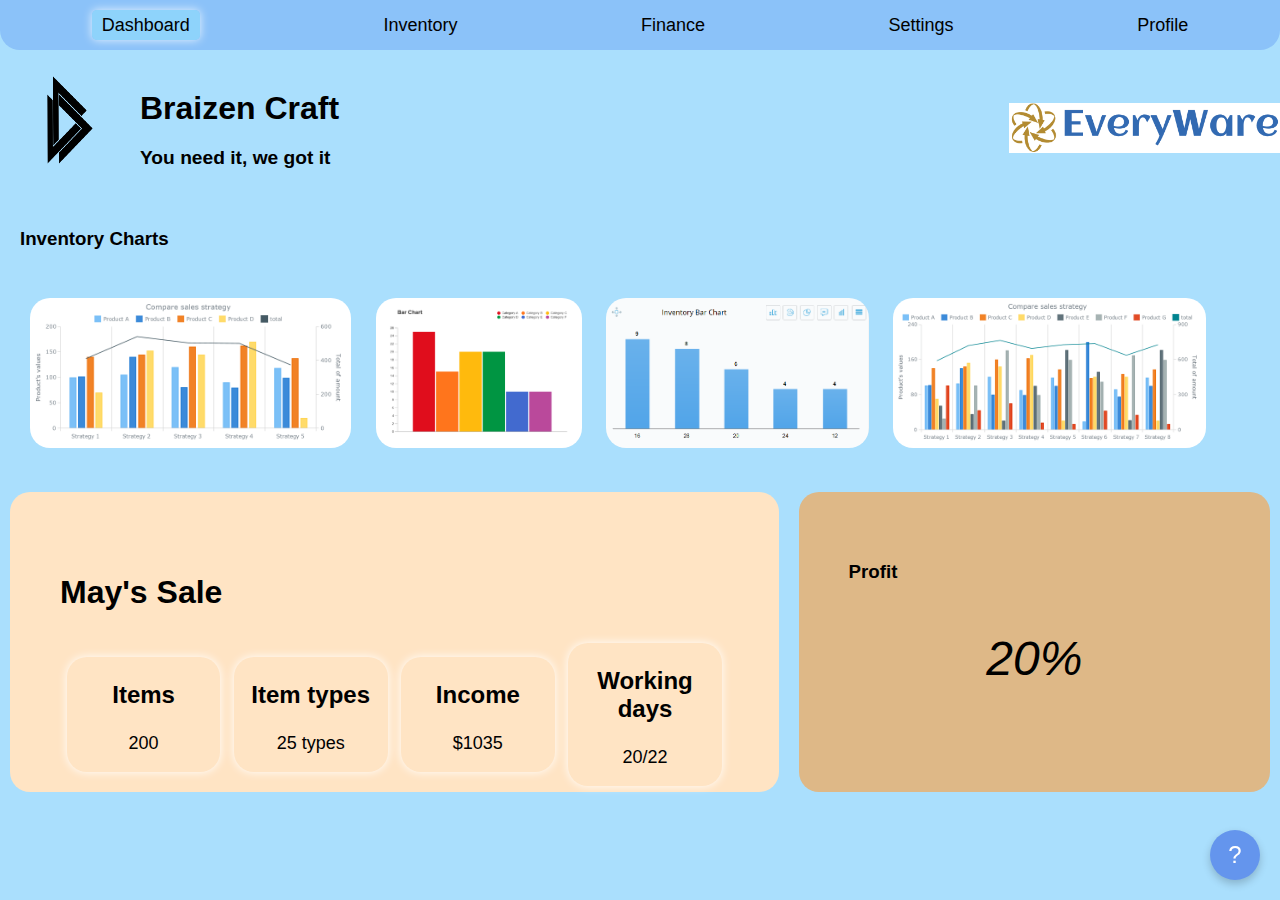
<file: index.html>
<!DOCTYPE html>
<html lang="en">
<head>
    <meta charset="UTF-8">
    <meta name="viewport" content="width=device-width, initial-scale=1.0">
    <title>EveryWare</title>
    <link rel="stylesheet" href="Dashboard.css">
    <script src="https://code.jquery.com/jquery-3.6.0.min.js"></script>
</head>
<body>
<nav>
    <div><a id="onpage" href="index.html">Dashboard</a></div>
    <div><a href="Inventory.html">Inventory</a></div>
    <div><a href="Finance.html">Finance</a></div>
    <div><a href="Settings.html">Settings</a></div>
    <div><a href="Profile.html">Profile</a></div>
</nav>

<section>
    <div class="header">
        <div class="company-logo">
            <img class="logo-img" src="Asset/braizen-logo.png" alt="company's logo">
            <div>
                <h1>Braizen Craft</h1>
                <h5>You need it, we got it</h6>
            </div>
        </div>

        <div>
            <img class="everyware" src="Asset/everyware.png" alt="rebrand">
        </div>

    </div>
    

    <h3 class="title">Inventory Charts</h3>
    <div class="chart-category">
        <img data-enlargable class="chart" src="Asset/charts/chart1.png" alt="">
        <img data-enlargable class="chart" src="Asset/charts/chart2.png" alt="">
        <img data-enlargable class="chart" src="Asset/charts/chart3.png" alt="">
        <img data-enlargable class="chart" src="Asset/charts/chart4.png" alt="">
    </div>

    

    <div class="bottom">
        <div class="sale">
            <p class="sale-title">May's Sale</p>
            <div class="sale-content">
                <div class="sale-overview">
                    <p class="atas">Items</p>
                    <p class="bawah">200</p>
                </div>
                <div class="sale-overview">
                    <p class="atas">Item types</p>
                    <p class="bawah">25 types</p>
                </div>
                <div class="sale-overview">
                    <p class="atas">Income</p>
                    <p class="bawah">$1035</p>
                </div>
                <div class="sale-overview">
                    <p class="atas">Working days</p>
                    <p class="bawah">20/22</p>
                </div>
            </div>
        </div>

        <div class="profit">
            <h3>Profit</h3>
            <p>20%</p>
        </div>
    </div>

    <div id="faq_button" onclick="alert('To Guide Book')">?</div>

</section>
    
</body>
<script src="Dashboard.js"></script>
</html>
</file>
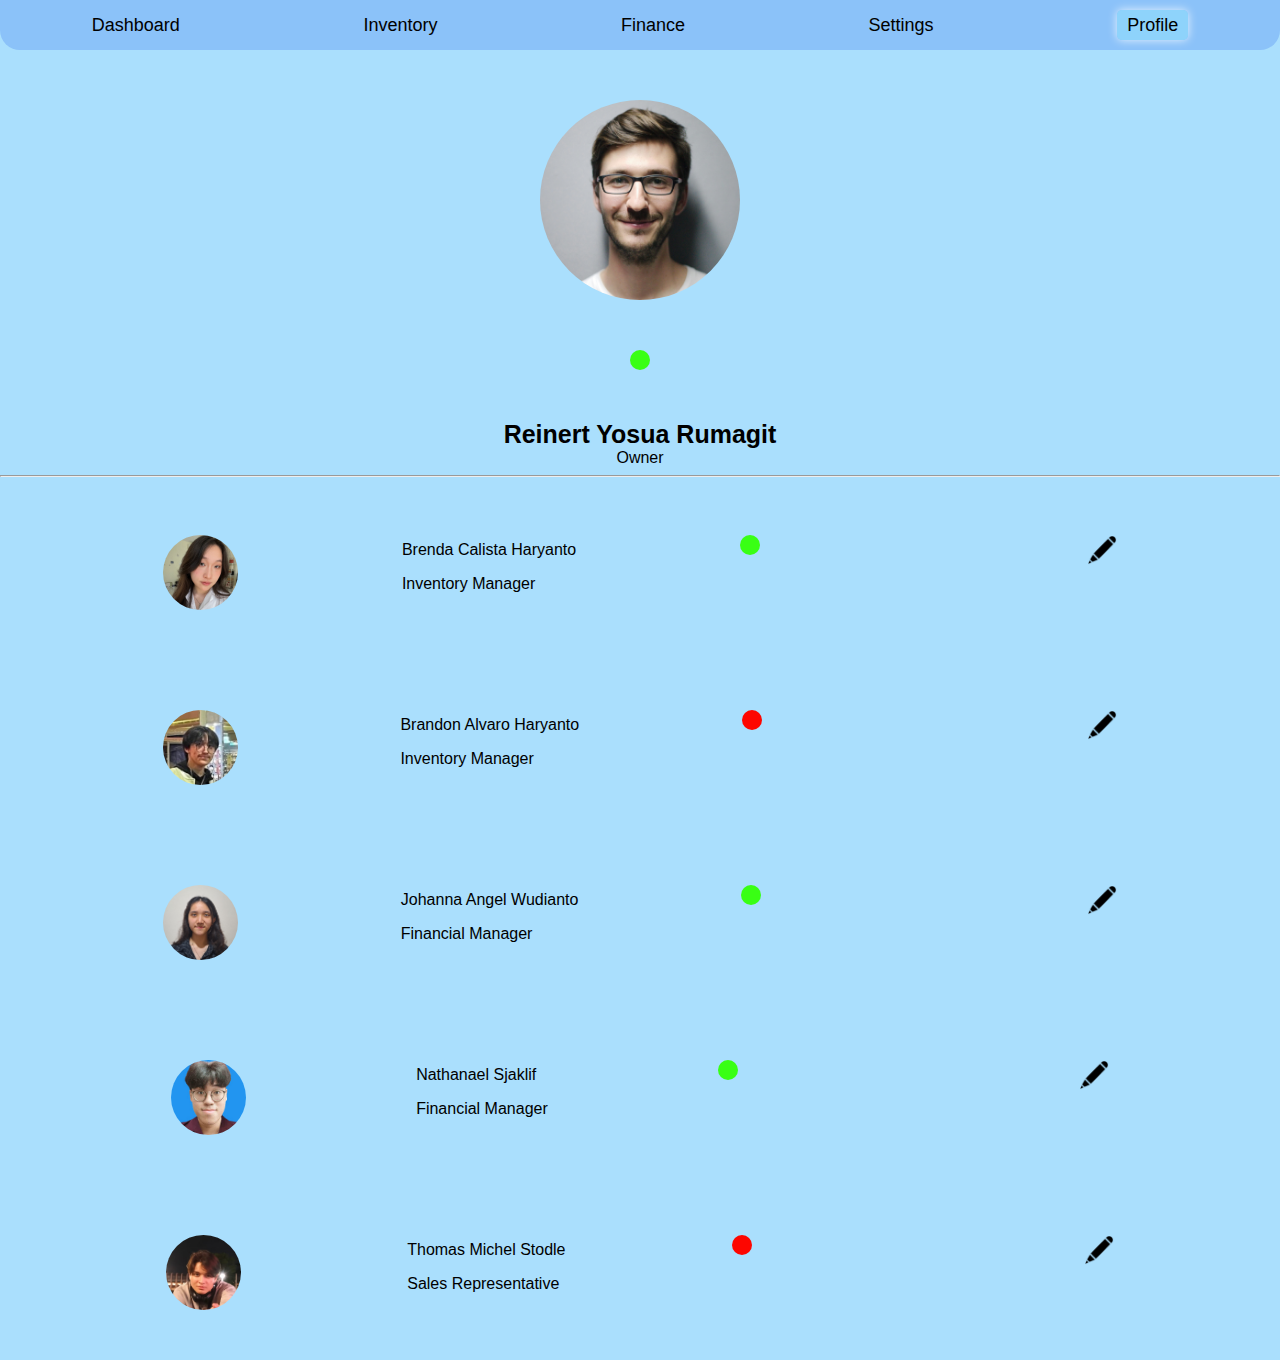
<file: Profile.html>
<!DOCTYPE html>
<html lang="en">
<head>
    <meta charset="UTF-8">
    <meta name="viewport" content="width=device-width, initial-scale=1.0">
    <title>Profile</title>
    <link rel="stylesheet" href="Dashboard.css">
    <link rel="stylesheet" href="Profile.css">
</head>
<body>
<nav>
    <div><a href="index.html">Dashboard</a></div>
    <div><a href="Inventory.html">Inventory</a></div>
    <div><a href="Finance.html">Finance</a></div>
    <div><a href="Settings.html">Settings</a></div>
    <div><a id="onpage" href="Profile.html">Profile</a></div>
</nav>

<div>
    <div class="personal">
        <div class="profile">
            <img class="owner-pic" src="Asset/person1.jpg" alt="active user">
            <img class="online" src="Asset/hijauonline.jpg" alt="online">
        </div>
        <div class="owner">
            <p id="owner-name">Reinert Yosua Rumagit</p>
            <p>Owner</p>
        </div>
    </div>

    <hr>

    <div>
        <div> 
            <div class="employee">
                <img class="employee-img" src="Asset/employee1.jpg" alt="employee picture">
                <div class="employee-name">
                    <p>Brenda Calista Haryanto</p>
                    <p>Inventory Manager</p>
                </div>
                <img class="online" src="Asset/hijauonline.jpg" alt="online">
                <img class="edit" onclick="alert('Edit profile')" src="Asset/edit.png" alt="">
            </div>
            <div class="employee">
                <img class="employee-img" src="Asset/employee4.jpg" alt="employee picture">
                <div class="employee-name">
                    <p>Brandon Alvaro Haryanto</p>
                    <p>Inventory Manager</p>
                </div>
                <img class="online" src="Asset/merahoffline.jpg" alt="online">
                <img class="edit" onclick="alert('Edit profile')" src="Asset/edit.png" alt="">
            </div>
            <div class="employee">
                <img class="employee-img" src="Asset/employee3.jpg" alt="employee picture">
                <div class="employee-name">
                    <p>Johanna Angel Wudianto</p>
                    <p>Financial Manager</p>
                </div>
                <img class="online" src="Asset/hijauonline.jpg" alt="online">
                <img class="edit" onclick="alert('Edit profile')" src="Asset/edit.png" alt="">
            </div>
            <div class="employee">
                <img class="employee-img" src="Asset/employee2.jpg" alt="employee picture">
                <div class="employee-name">
                    <p>Nathanael Sjaklif</p>
                    <p>Financial Manager</p>
                </div>
                <img class="online" src="Asset/hijauonline.jpg" alt="online">
                <img class="edit" onclick="alert('Edit profile')" src="Asset/edit.png" alt="">
            </div>
            <div class="employee">
                <img class="employee-img" src="Asset/employee5.jpg" alt="employee picture">
                <div class="employee-name">
                    <p>Thomas Michel Stodle</p>
                    <p>Sales Representative</p>
                </div>
                <img class="online" src="Asset/merahoffline.jpg" alt="online">
                <img class="edit" onclick="alert('Edit profile')" src="Asset/edit.png" alt="">
            </div>
        </div>


    </div>
</div>

</body>
</html>
</file>
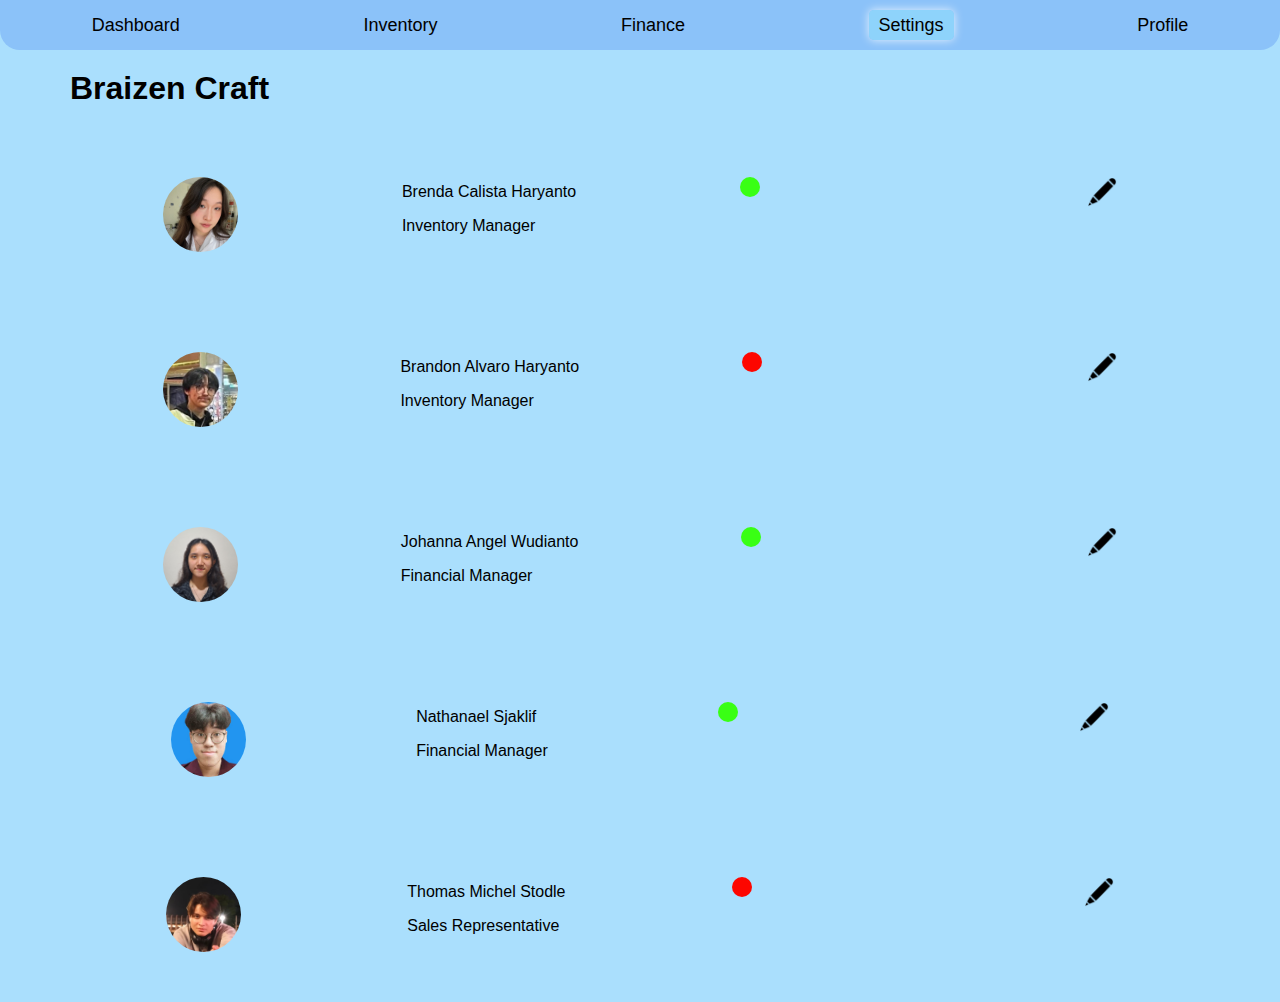
<file: Settings.html>
<!DOCTYPE html>
<html lang="en">
<head>
    <meta charset="UTF-8">
    <meta name="viewport" content="width=device-width, initial-scale=1.0">
    <title>Settings</title>
    <link rel="stylesheet" href="Dashboard.css">
    <link rel="stylesheet" href="Profile.css">
</head>
<body>
<nav>
    <div><a href="index.html">Dashboard</a></div>
    <div><a href="Inventory.html">Inventory</a></div>
    <div><a href="Finance.html">Finance</a></div>
    <div><a id="onpage" href="Settings.html">Settings</a></div>
    <div><a href="Profile.html">Profile</a></div>
</nav>
    
<h1 class="title">Braizen Craft</h1>
<div> 
    <div class="employee">
        <img class="employee-img" src="Asset/employee1.jpg" alt="employee picture">
        <div class="employee-name">
            <p>Brenda Calista Haryanto</p>
            <p>Inventory Manager</p>
        </div>
        <img class="online" src="Asset/hijauonline.jpg" alt="online">
        <img class="edit" src="Asset/edit.png" alt="">
    </div>
    <div class="employee">
        <img class="employee-img" src="Asset/employee4.jpg" alt="employee picture">
        <div class="employee-name">
            <p>Brandon Alvaro Haryanto</p>
            <p>Inventory Manager</p>
        </div>
        <img class="online" src="Asset/merahoffline.jpg" alt="online">
        <img class="edit" src="Asset/edit.png" alt="">
    </div>
    <div class="employee">
        <img class="employee-img" src="Asset/employee3.jpg" alt="employee picture">
        <div class="employee-name">
            <p>Johanna Angel Wudianto</p>
            <p>Financial Manager</p>
        </div>
        <img class="online" src="Asset/hijauonline.jpg" alt="online">
        <img class="edit" src="Asset/edit.png" alt="">
    </div>
    <div class="employee">
        <img class="employee-img" src="Asset/employee2.jpg" alt="employee picture">
        <div class="employee-name">
            <p>Nathanael Sjaklif</p>
            <p>Financial Manager</p>
        </div>
        <img class="online" src="Asset/hijauonline.jpg" alt="online">
        <img class="edit" src="Asset/edit.png" alt="">
    </div>
    <div class="employee">
        <img class="employee-img" src="Asset/employee5.jpg" alt="employee picture">
        <div class="employee-name">
            <p>Thomas Michel Stodle</p>
            <p>Sales Representative</p>
        </div>
        <img class="online" src="Asset/merahoffline.jpg" alt="online">
        <img class="edit" src="Asset/edit.png" alt="">
    </div>
</div>

</body>
</html>
</file>
<file: Dashboard.css>
* {
    font-family: Arial, Helvetica, sans-serif;
}

head{
    margin: 0;
    padding: 0;
}

body{
    margin: 0;
    background-color: rgb(170, 223, 253);
    padding: 0;
}

nav{
    background-color: rgb(139, 194, 249);
    display: flex;
    justify-content: space-around;
    height: 50px;
    align-items: center;
    border-bottom-left-radius: 20px;
    border-bottom-right-radius: 20px;
}

#onpage{
    padding: 5px 10px;
    border-radius: 5px;
    background-color: rgb(142, 211, 251);
    box-shadow: 0px 0px 10px rgba(255, 255, 255, 0.8);
}

.title{
    padding-left: 20px;
}

a{
    text-decoration: none;
    color: black;
    font-size: large;
}

a:hover{
    color: steelblue;
}

.logo-img{
    height: 100px;
    width: 100px;
    border-radius: 20px;
}

h1{
    margin: 20px;
    font-size: xx-large;
}
h5{
    margin: 20px;
    font-size: larger;
}

.company-logo{
    display: flex;
    margin: 20px;
}

.everyware{
    height: 50px;
}

.header{
    display: flex;
    justify-content: space-between;
    align-items: center;
}

.chart{
    height: 150px;
    margin: 10px;
    border-radius: 20px;
    
}
.chart:hover{
    border: 1px solid black;
    transform: scale(1.8);
    
}


.img-enlargable {
    cursor: zoom-in;
}

.chart-logo{
    display: flex;
    justify-content: space-around;
}

.chart-category{
    padding: 20px;
}

.sale-title{
    font-weight: bolder;
    font-size: xx-large;
}

.sale{
    background-color: bisque;
    width: 900px;
    height: 200px;
    margin: 10px;
    padding: 50px;
    border-radius: 20px;
}

.sale-content{
    display: flex;
    justify-content: space-around;
    align-items: center;
    text-align: center;
}

.sale-overview{
    width: 23%;
    border-radius: 20px;
    box-shadow: 0px 0px 10px rgb(255,255,255);
}

.atas{
    font-size: x-large;
    font-weight: bold;
}

.bawah{
    font-size: large;
    font-weight: 400;
}


.profit{
    background-color: burlywood;
    height: 200px;
    width: 500px;
    margin: 10px;
    padding: 50px;
    border-radius: 20px;
}

.sale:hover, .profit:hover{
    border: 3px solid black;
}

.bottom{
    display: flex;
}

.adjacent{
    display: flex;
}

.profit p{
    font-size: xxx-large;
    font-style: oblique;
    display: flex;
    justify-content: center;
}
.profit p:hover{
    font-weight: bolder;
    transform: scale(3);
}


#faq_button {
    position: fixed;
    bottom: 20px;
    right: 20px;
    width: 50px;
    height: 50px;
    background-color: cornflowerblue;
    color: white;
    font-size: 24px;
    border: none;
    border-radius: 50%;
    text-align: center;
    line-height: 50px;
    cursor: pointer;
    box-shadow: 0 4px 8px rgba(0,0,0,0.2);
    z-index: 1000;
}
</file>
<file: Profile.css>
img{
    height: 200px;
    width: 200px;
    border-radius: 50%;
    display: block;
    margin: 50px auto;
}

.online{
    height: 20px;
    width: 20px;
    border-radius: 50%;
    display: block;
    margin: 50px auto;
}

hr{
    color: black;
}

.owner p{
    padding: 0;
    margin: 0;
}

.owner{
    text-align: center;
    padding: 0;
    margin: 0;
}

#owner-name{
    font-size: 25px;
    font-weight: bold;
}

.profile img{
    padding: 0;
    margin: 50;
}


.employee-img{
    width: 75px;
    height: 75px;
    border-radius: 50%;
}

.employee{
    display: flex;
    padding: 0;
    margin: 0;
}

.employee-name{
    padding-top: 40px;
}

.edit{
    height: 30px;
    width: 30px;
    border-radius: 0;
}

.edit:hover{
    transform: scale(1.15);
}

.title{
    padding-left: 50px;
}
</file>
